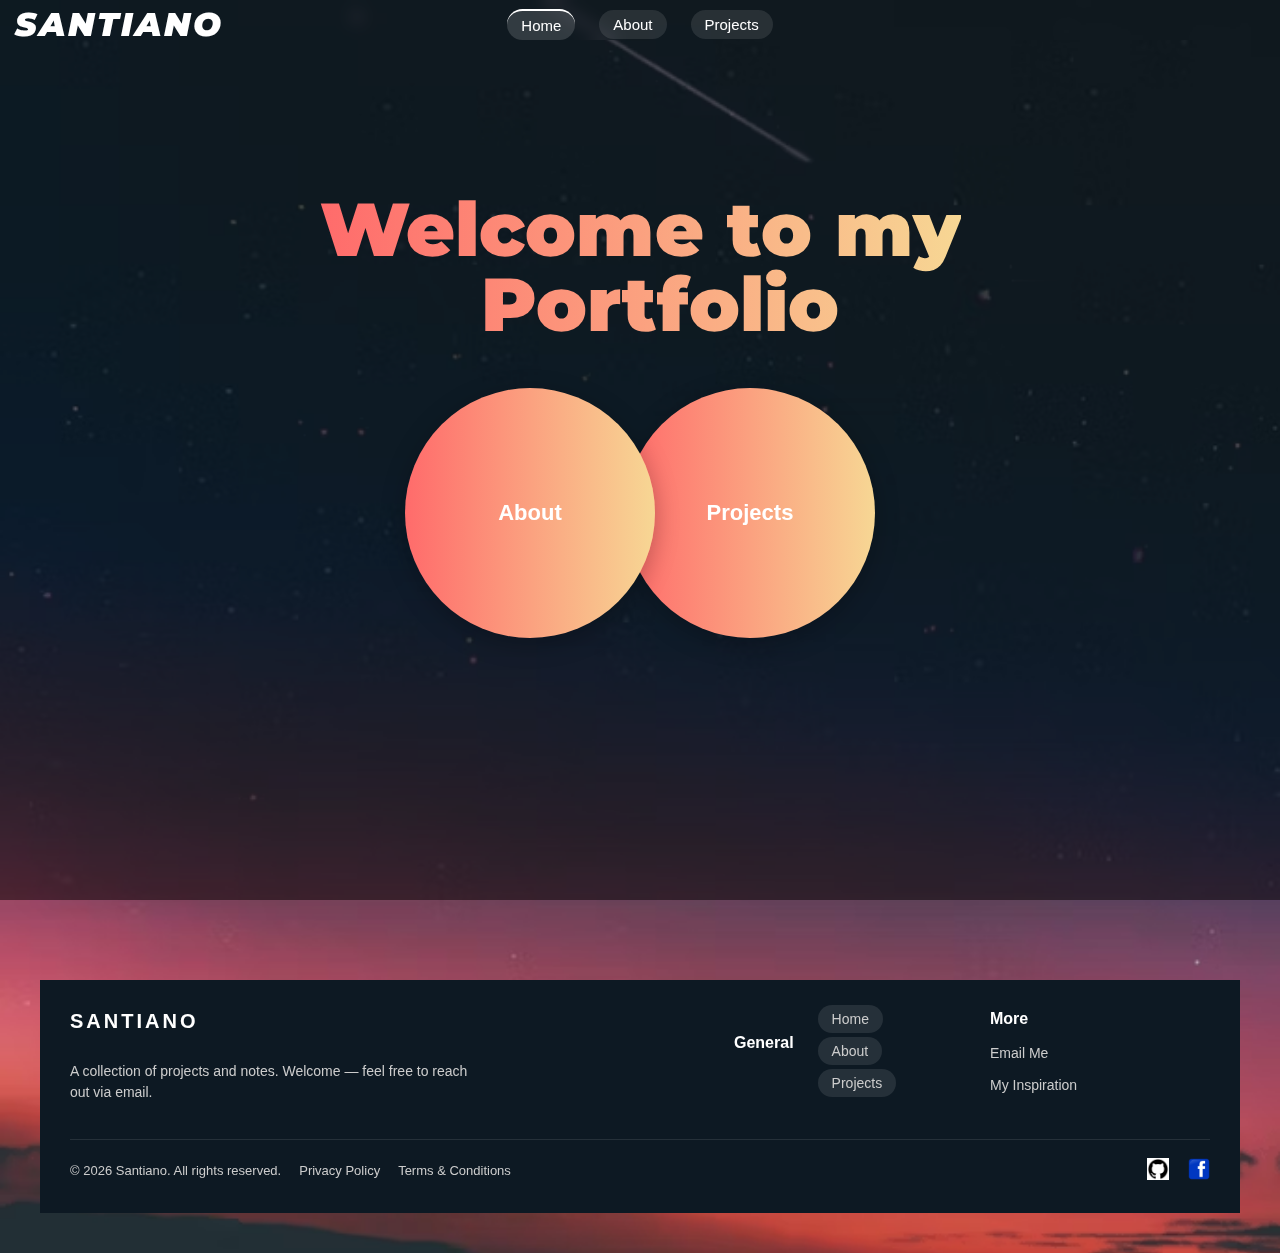
<file: index.html>
<!DOCTYPE html>
<html lang="en">
<head>
  <meta charset="UTF-8">
  <meta name="viewport" content="width=device-width, initial-scale=1.0">
  <title>Santiano | Home</title>
  <link rel="stylesheet" href="style.css">
  <link href="https://fonts.googleapis.com/css2?family=Montserrat:ital,wght@1,900&display=swap" rel="stylesheet">
</head>
<body>

  <!-- Navbar -->
  <header>
    <a href="index.html" id="title-link">
      <h1 id="title">Santiano</h1>
    </a>

    <nav>
      <a href="index.html" class="active">Home</a>
      <a href="about.html">About</a>
      <a href="projects.html">Projects</a>
    </nav>

  </header>

  <!-- Home Section -->
<section id="highlight-section" id="venn-links">
  <h2 class="highlight">
    Welcome to my<br><span class="tabbed">Portfolio</span>
  </h2>
  <div class="venn-container">
    <a href="about.html" class="venn-circle venn-about">About</a>
    <a href="projects.html" class="venn-circle venn-projects">Projects</a>
  </div>
</section>





<footer class="site-footer" role="contentinfo" aria-label="Site footer">
  <div class="footer-card" role="region" aria-label="Footer information">
    <div class="footer-grid">
      <!-- Left: brand + tagline -->
      <div class="footer-brand">
        <a class="footer-logo" href="index.html">SANTIANO</a>
        <p class="footer-tagline">
          A collection of projects and notes. Welcome — feel free to reach out via email.
        </p>
      </div>

      <!-- General links -->
      <nav class="footer-col">
        <h4>General</h4>
        <ul>
          <li><a href="index.html">Home</a></li>
          <li><a href="about.html">About</a></li>
          <li><a href="projects.html">Projects</a></li>
        </ul>
      </nav>

      <!-- More -->
      <div class="footer-col">
        <h4>More</h4>
        <ul>
          <li><a href="mailto:santianomelvin21@gmail.com">Email Me</a></li>
          <li><a href="https://aayushbharti.in/blog" target="_blank">My Inspiration</a></li>
        </ul>
      </div>
    </div>

    <!-- Bottom bar -->
    <div class="footer-bottom">
      <div class="left">
        <span>© <span id="year"></span> Santiano. All rights reserved.</span>
        <a href="privacy.html">Privacy Policy</a>
        <a href="terms.html">Terms &amp; Conditions</a>
      </div>

      <div class="right">
        <a href="https://github.com/melvinsantiano" target="_blank" aria-label="GitHub">
          <img src="images/icons/githubs.png" alt="GitHub" class="footer-icon">
        </a>
        <a href="https://www.facebook.com/" target="_blank" aria-label="Facebook">
          <img src="images/icons/facebook.png" alt="Facebook" class="footer-icon">
        </a>
      </div>
    </div>

  </div>
</footer>
<style>
    :root{
          --page-bg: #0d1923;  
          --card-bg: #0d1923;  
          --muted: #cccccc;    
          --accent: #ffffff;   
          --max-width: 1200px;
        }
        .site-footer {
          max-width: var(--max-width);
          margin: 0 auto;
          padding: 30px 30px;
          background: var(--card-bg);
          margin-bottom: 40px;
        }

        .footer-card{
          background: none;  
          padding: 0;
        }

        .footer-grid{
          display:grid;
          grid-template-columns: 1fr repeat(2, minmax(160px,220px));
          gap: 36px;
          align-items:start;
        }

        .footer-brand{
          display:flex;
          flex-direction:column;
          gap:14px;
        }
        .footer-logo {
          text-decoration:none;
          font-weight:700;
          font-size:20px;
          letter-spacing:3px;
          text-transform:uppercase;
          color: var(--accent);
        }
        .footer-tagline{
          color:var(--muted);
          font-size:14px;
          line-height:1.5;
          max-width: 420px;
        }
        .footer-col h4{
          margin:0 0 16px 0;
          font-size:16px;
          font-weight:600;
          color: var(--accent);
        }
        .footer-col ul{
          list-style:none;
          padding:0;
          margin:0;
          display:flex;
          flex-direction:column;
          gap:14px;
        }
        .footer-col a{
          color:var(--muted);
          text-decoration:none;
          font-size:14px;
          transition: color .18s, transform .12s;
        }
        .footer-col a:hover{
          color:var(--accent);
          transform: translateX(3px);
        }
        .footer-bottom{
          display:flex;
          align-items:center;
          justify-content:space-between;
          gap:16px;
          margin-top:22px;
          border-top: 1px solid rgba(255,255,255,0.1);
          padding-top:18px;
          color:var(--muted);
          font-size:13px;
        }
        .footer-bottom .left{
          display:flex;
          gap:18px;
          align-items:center;
        }
        .footer-bottom a{
          color:var(--muted);
          text-decoration:none;
          font-size:13px;
        }
        .footer-bottom a:hover{
          color:var(--accent);
        }
        .footer-bottom .right a {
          margin-left: 15px;
        }
        .footer-bottom .footer-icon {
          width: 22px; 
          height: 22px;  
          object-fit: contain;
          transition: opacity 0.3s, transform 0.2s;
        }
        .footer-bottom .footer-icon:hover {
          opacity: 0.7;
          transform: scale(1.1);
        }
</style>
<script>
  document.getElementById('year').textContent = new Date().getFullYear();
</script>


<script src="script.js"></script>
</body>

</html>
</file>
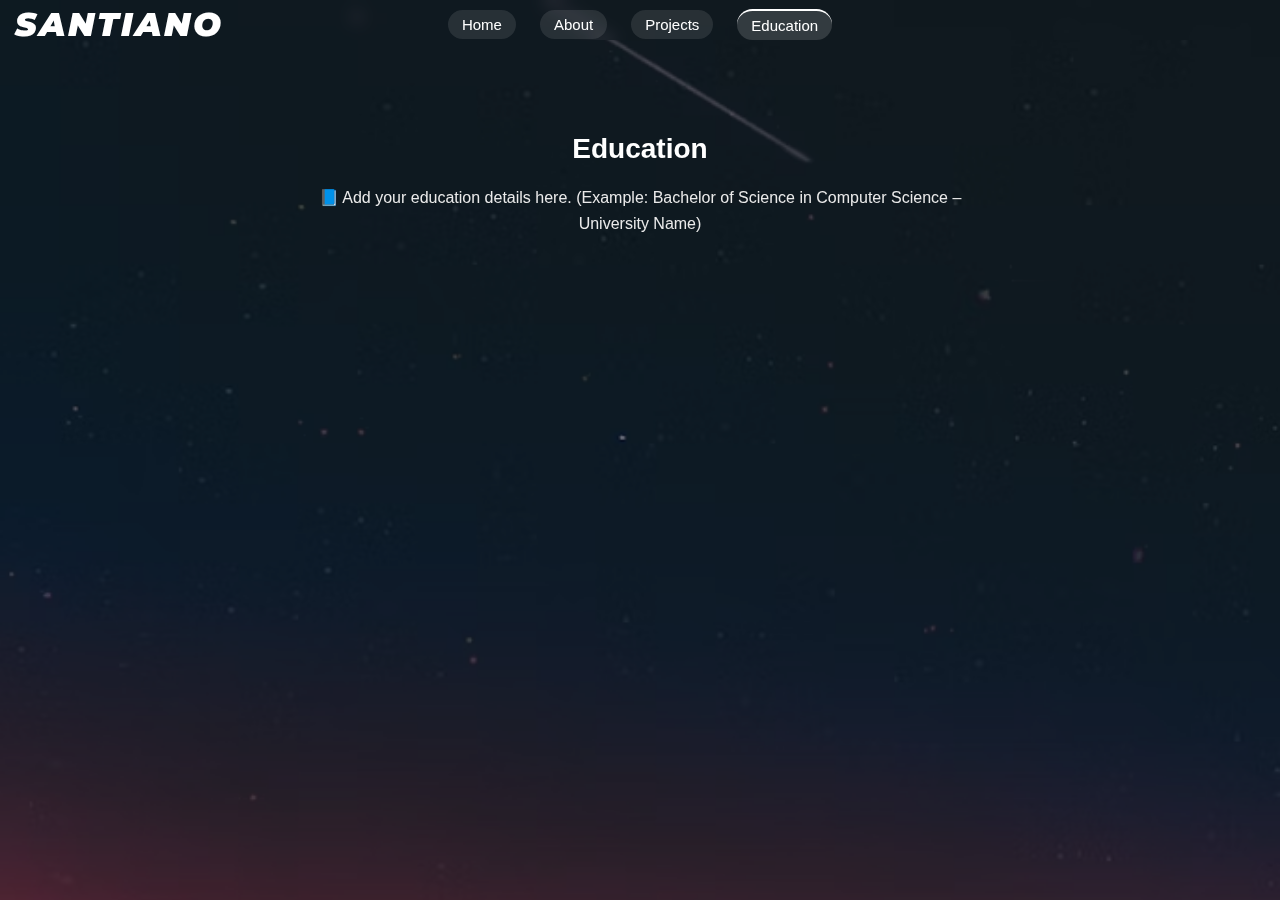
<file: education.html>
<!DOCTYPE html>
<html lang="en">
<head>
  <meta charset="UTF-8">
  <meta name="viewport" content="width=device-width, initial-scale=1.0">
  <title>Santiano | Education</title>
  <link rel="stylesheet" href="style.css">
  <link href="https://fonts.googleapis.com/css2?family=Montserrat:ital,wght@1,900&display=swap" rel="stylesheet">
</head>
<body>

  <!-- Navbar -->
  <header>
    <a href="index.html" id="title-link">
      <h1 id="title">Santiano</h1>
    </a>
    
    <nav>
      <a href="index.html">Home</a>
      <a href="about.html">About</a>
      <a href="projects.html">Projects</a>
      <a href="education.html" class="active">Education</a>
    </nav>

  </header>

  <!-- Education Section -->
  <section id="education">
    <h2>Education</h2>
    <p>
      📘 Add your education details here.  
      (Example: Bachelor of Science in Computer Science – University Name)
    </p>
  </section>

  <script src="script.js"></script>
  
</body>
</html>
</file>
<file: style.css>
/* Base */
body {
  margin: 0;
  font-family: "Segoe UI", Tahoma, Geneva, Verdana, sans-serif;
  color: #f5f5f5;
  scroll-behavior: smooth;
  position: relative;
  min-height: 100vh;

  /* Background image */
  background: url("images/bg.jpg") no-repeat center center fixed;
  background-size: cover;
}

/* Dark overlay */
body::before {
  content: "";
  position: fixed;
  top: 0; 
  left: 0; 
  right: 0; 
  bottom: 0;
  background: rgba(0, 0, 0, 0.5);
  z-index: -1;  
}

/* Navbar */
header {
  position: fixed;
  top: 0;
  width: 100%;
  background: transparent; 
  backdrop-filter: blur(8px); 
  -webkit-backdrop-filter: blur(8px);
  display: grid;
  grid-template-columns: 1fr auto 1fr;
  align-items: center;
  padding: 4px 15px;
  z-index: 1000;
  height: 40px;
  transition: backdrop-filter 0.3s ease;
  border-bottom: none;
  box-sizing: border-box;
}


header h1 {
  grid-column: 1;          
  justify-self: start;
  font-family: 'Montserrat', sans-serif;
  font-size: 33px;
  font-weight: 900;
  font-style: italic;
  color: white;
  text-transform: uppercase;
  letter-spacing: 2px;
  margin: 0;
  line-height: 40px;
}

/* Navigation */
nav {
  display: flex;
  gap: 1.5rem;
  align-items: center;
}

nav a {
  text-decoration: none;
  font-size: 15px;
  color: #ffffff;
  padding: 6px 14px;
  border-radius: 20px; 
  background: rgba(255, 255, 255, 0.1); 
  transition: background 0.3s, color 0.3s;
  white-space: nowrap;
}

nav a:hover {
  background: rgba(255, 255, 255, 0.2); 
  color: #ffd700;
}

/* Active page indicator */
nav a.active {
  border-top: 2px solid #ffffff; 
  background: rgba(255, 255, 255, 0.15); 
}


header::after {
  content: "";
  flex: 1;
}

/* Sections */
section {
  min-height: 100vh;
  padding: 90px 20px 50px;
  text-align: center;
  box-sizing: border-box;
}

section h2 {
  font-size: 28px; 
  margin-bottom: 20px;
  color: #ffffff;
}


/* Sections */
section {
  min-height: 100vh;
  padding: 90px 20px 50px;
  text-align: center;
  box-sizing: border-box;
}

section h2 {
  font-size: 28px; 
  margin-bottom: 20px;
  color: #ffffff;
}

section p {
  max-width: 700px;
  margin: auto;
  line-height: 1.6;
  color: #eaeaea;
  font-size: 16px;
}


/* Offset anchor padding for fixed header */
#about, #projects, #education, #info {
  padding-top: 110px;
}

/* Container: left text, right gallery */
.about-container {
  display: flex;
  align-items: center; 
  justify-content: space-between;
  gap: 40px;
  max-width: 1000px;
  margin: auto;
  padding: 15px 20px; 
  flex-wrap: wrap;
  box-sizing: border-box;
}


/* Left text */
.about-text {
  flex: 1;
  min-width: 300px;
  color: #eaeaea;
  text-align: left;
}


/* Sub-title */
.sub-title {
  font-size: 16px;
  color: gray;
  margin-bottom: -5px; 
  text-transform: uppercase;
  letter-spacing: 2px;
}

/* Main title */
.main-title {
  font-size: 32px; 
  line-height: 1.2; 
  margin-bottom: -68px; /* keep for desktop layout; overridden in media queries */
}

/* Highlight: Creative developer */
.highlight {
  font-family: 'Montserrat', sans-serif;
  font-weight: 900;
  font-size: 75px;
  background: linear-gradient(90deg, #ff6b6b, #f7d794, #6a89cc, #78e08f);
  background-size: 300% 300%;
  -webkit-background-clip: text;
  -webkit-text-fill-color: transparent;
  animation: gradientShift 4s ease infinite;
  margin-bottom: 1px;
  line-height: 1; 
}

.highlight .tabbed {
  display: inline-block;
  margin-left: 40px; 
}


/* Paragraphs */
.about-description {
  font-size: 18px; 
  line-height: 2; 
  margin-bottom: 15px;
  color: #eaeaea;
}


/* Gradient animation */
@keyframes gradientShift {
  0% { background-position: 0% 50%; }
  50% { background-position: 100% 50%; }
  100% { background-position: 0% 50%; }
}

/* Right gallery */
.about-gallery {
  flex: 1;
  min-width: 300px;
  max-width: 400px;
  height: 540px; 
  position: relative;
  perspective: 1000px;
  display: flex;
  flex-direction: column;
  justify-content: center; 
  margin-left: 20px; 
  box-sizing: border-box;
}

.gallery-window {
  width: 100%;
  height: 100%;
  position: relative;
  border-radius: 20px;
  overflow: visible; 
}

/* Slides */
.gallery-slide {
  position: absolute;
  top: 0;
  width: 90%;       
  height: 100%;     
  object-fit: cover;
  border-radius: 20px;
  transition: transform 1s ease, opacity 1s ease;
  z-index: 1;
  opacity: 0;
  left: 5%;          
}

/* Active slide */
.gallery-slide.active {
  transform: translateX(0) scale(1) rotateY(0deg);
  opacity: 1;
  z-index: 10;
}

/* Previous slide */
.gallery-slide.prev {
  transform: translateX(-10%) scale(0.9) rotateY(2deg); /* subtle peek */
  opacity: 0.7;
  z-index: 5;
}

/* Next slide */
.gallery-slide.next {
  transform: translateX(10%) scale(0.9) rotateY(-2deg); /* subtle peek */
  opacity: 0.7;
  z-index: 5;
}

/* Caption */
.gallery-caption {
  text-align: center;
  margin-top: 10px;
  font-weight: bold;
  font-size: 18px;
  color: #ffd700;
  position: relative;
  z-index: 20; 
}


.social-icons {
  display: flex;
  gap: 20px;
  justify-content: flex-start;
  margin-top: auto; 
}

.social-icons a img {
  width: 40px;
  height: 40px;
  transition: transform 0.3s, filter 0.3s;
}

.social-icons a:hover img {
  transform: scale(1.2);
  filter: brightness(1.3);
}



.experience-section {
  text-align: center;
  margin-top: 50px; 
  padding: 40px 20px;
}

.experience-subtitle {
  font-size: 20px;
  color: gray;
  text-transform: uppercase;
  letter-spacing: 2px;
  margin-bottom: -35px;
}

.experience-title {
  font-size: 40px; 
  font-weight: 700;
  color: #eaeaea;
  line-height: 1.2;
}

.experience-highlight {
  display: block;
  font-family: 'Montserrat', sans-serif;
  font-weight: 900;
  font-size: 60px; 
  background: linear-gradient(90deg, #ff6b6b, #f7d794, #6a89cc, #78e08f);
  background-size: 300% 300%;
  -webkit-background-clip: text;
  -webkit-text-fill-color: transparent;
  animation: gradientShift 4s ease infinite;
  margin-bottom: 65px;
}


/* Timeline container */
.timeline {
  position: relative;
  margin-top: 40px;
  display: flex;
  flex-direction: column;
  gap: 120px;
  max-width: 1000px;
  margin-left: auto;
  margin-right: auto;
  box-sizing: border-box;
}

/* timeline line */
.timeline-line {
  position: absolute;
  left: 30%;
  top: 0;
  bottom: 0;
  width: 12px;
  border-radius: 6px;
  background: #555;
  z-index: 1;
}

/* Line fill behind ball */
.timeline-fill {
  position: absolute;
  left: 30%;
  top: 0;
  width: 12px;
  border-radius: 6px;
  background: linear-gradient(to bottom, #4a90e2, #ff6b6b);
  height: 0;
  z-index: 2;
}

/* Circle with image */
.timeline-ball {
  position: absolute;
  left: 30%;
  transform: translateX(-50%);
  width: 30px;   
  height: 30px; 
  border-radius: 50%;
  border: 2px solid #fff;
  background: #1a1a1a; 
  z-index: 3;
  overflow: hidden; 
}

/* Image inside the circle */
.timeline-ball img {
  width: 100%;
  height: 100%;
  object-fit: cover;
  display: block;
}

/* Timeline items */
.timeline-item {
  display: flex;
  position: relative;
  gap: 20px;
}

/* Left side: date + company */
.timeline-left {
  width: 30%;
  text-align: right;
  padding-right: 40px; 
  box-sizing: border-box;
  color: #eaeaea;
}

/* Right side: content/work done */
.timeline-right {
  width: 70%; 
  padding-left: 250px; 
  color: #eaeaea;
  text-align: left; 
  box-sizing: border-box;
}

/* Text formatting */
.timeline-date {
  font-weight: 700;
  margin-bottom: 5px;
}

.timeline-company {
  font-size: 16px;
}

.timeline-content h3 {
  font-size: 22px;
  font-weight: 700;
  margin-bottom: 5px;
  text-align: left;
}

.timeline-content p {
  font-size: 16px;
  line-height: 1.6;
  text-align: left;
}

/** use to make a space for my site **/
.hobby-boxes {
  display: flex;
  justify-content: center;
  gap: 20px;
  margin-top: 30px;
  flex-wrap: wrap;
}

.hobby-box {
  width: 300px;
  background-color: #f0f4f8;
  padding: 20px;
  border-radius: 12px;
  box-shadow: 0 4px 8px rgba(0,0,0,0.1);
  text-align: center;
}

/* 🔧 Tools Box Background */
.tools-box {
  background-image: url('images/about/fbox_bg.jpg'); 
  background-size: cover;
  background-position: center;
  background-repeat: no-repeat;
  color: white; 
}

/* 🎵 Spotify & Website Box Background */
.hobby-box:nth-child(2) {
  background-image: url('images/about/sbox_bg.jpg'); 
  background-size: cover;
  background-position: center;
  background-repeat: no-repeat;
  color: white;
}

/* 🚀 Projects Box Background */
.hobby-box:nth-child(3) {
  background-image: url('images/about/tbox_bg.jpg'); 
  background-size: cover;
  background-position: center;
  background-repeat: no-repeat;
  color: white;
}

/* Title styling for tools box */
.tools-box h3 {
  margin-bottom: 10px;
  font-size: 1.3em;
}

/* Icon container */
.tool-icons {
  display: flex;
  justify-content: space-around;
  margin-top: 15px;
}

/* Individual icon box */
.tool-icon {
  width: 60px;
  height: 60px;
  padding: 10px;
  border-radius: 12px;
  transition: box-shadow 0.3s ease, transform 0.3s ease;
  background-color: white;
  display: flex;
  align-items: center;
  justify-content: center;
  position: relative;
}

/* Icon image */
.tool-icon img {
  max-width: 100%;
  max-height: 100%;
}

/* Glow + scale on hover */
.tool-icon:hover {
  box-shadow: 0 0 12px 4px rgba(0, 200, 255, 0.6);
  border-radius: 16px;
  transform: scale(1.1);
}

/* label under each icon */
.tool-icon::after {
  content: attr(title);
  position: absolute;
  bottom: -22px;
  font-size: 0.75em;
  color: #333;
  white-space: nowrap;
}

.project-icons {
  display: flex;
  justify-content: center;
  gap: 20px;
  margin-top: 15px;
}

.project-icon img {
  width: 50px;
  height: 50px;
  transition: transform 0.3s, box-shadow 0.3s;
}

.project-icon img:hover {
  transform: scale(1.1);
  box-shadow: 0 0 12px rgba(255, 255, 255, 0.6);
}


  /* Container */
  .carousel {
    max-width: 1280px;
    width: 100%;
    margin: 50px auto;
    overflow: hidden;
    position: relative;
    cursor: grab;
    user-select: none;
    -webkit-user-select: none;
  }
  .carousel:active { cursor: grabbing; }

  /* Track */
  .carousel-track {
    display: flex;
    gap: 20px;              
    will-change: transform;
    transform: translate3d(0,0,0);
  } /* <-- fixed missing brace */

  .card {
    flex: 0 0 300px;        
    height: 300px;
    background: #1e1e2f;
    border: 2px solid #6a89cc;
    border-radius: 12px;
    padding: 20px;
    color: #fff;
    text-align: center;
    box-shadow: 0 0 15px #6a89cc;
    animation: glowGradient 6s ease-in-out infinite;
    transition: transform 0.3s;
  }

  @keyframes glowGradient {
    0%   { box-shadow: 0 0 15px #ff6b6b, 0 0 30px #f7d794; border-color: #ff6b6b; }
    25%  { box-shadow: 0 0 15px #f7d794, 0 0 30px #6a89cc; border-color: #f7d794; }
    50%  { box-shadow: 0 0 15px #6a89cc, 0 0 30px #78e08f; border-color: #6a89cc; }
    75%  { box-shadow: 0 0 15px #78e08f, 0 0 30px #ff6b6b; border-color: #78e08f; }
    100% { box-shadow: 0 0 15px #ff6b6b, 0 0 30px #f7d794; border-color: #ff6b6b; }
  }

.card a {
  display: flex;
  flex-direction: column;
  align-items: center;
  justify-content: flex-start;
  text-decoration: none;
  color: #fff;
  height: 100%;
  width: 100%;
}

.card img {
  width: 100%;
  height: 80%;
  object-fit: cover;  
  border-radius: 8px;
  margin-bottom: 10px;
}

.sites-title {
  font-size: 18px;
  font-weight: bold;
  text-align: center;
}


/* games carousel */
  .games-carousel {
    position: relative;
    overflow: hidden;
  }

/* web carousel */
    .websites-carousel {
      position: relative;
      overflow: hidden;
    }


/* footer - moved here so single source of truth */
:root{
  --page-bg: #0d1923;  
  --card-bg: #0d1923;  
  --muted: #cccccc;    
  --accent: #ffffff;   
  --max-width: 1200px;
}
.site-footer {
  max-width: var(--max-width);
  margin: 0 auto;
  padding: 30px 30px;
  background: var(--card-bg);
  margin-bottom: 40px;
  box-sizing: border-box;
}

.footer-card{
  background: none;  
  padding: 0;
}

.footer-grid{
  display:grid;
  grid-template-columns: 1fr repeat(2, minmax(160px,220px));
  gap: 36px;
  align-items:start;
}

.footer-brand{
  display:flex;
  flex-direction:column;
  gap:14px;
}
.footer-logo {
  text-decoration:none;
  font-weight:700;
  font-size:20px;
  letter-spacing:3px;
  text-transform:uppercase;
  color: var(--accent);
}
.footer-tagline{
  color:var(--muted);
  font-size:14px;
  line-height:1.5;
  max-width: 420px;
}
.footer-col h4{
  margin:0 0 16px 0;
  font-size:16px;
  font-weight:600;
  color: var(--accent);
}
.footer-col ul{
  list-style:none;
  padding:0;
  margin:0;
  display:flex;
  flex-direction:column;
  gap:14px;
}
.footer-col a{
  color:var(--muted);
  text-decoration:none;
  font-size:14px;
  transition: color .18s, transform .12s;
}
.footer-col a:hover{
  color:var(--accent);
  transform: translateX(3px);
}
.footer-bottom{
  display:flex;
  align-items:center;
  justify-content:space-between;
  gap:16px;
  margin-top:22px;
  border-top: 1px solid rgba(255,255,255,0.1);
  padding-top:18px;
  color:var(--muted);
  font-size:13px;
}
.footer-bottom .left{
  display:flex;
  gap:18px;
  align-items:center;
}
.footer-bottom a{
  color:var(--muted);
  text-decoration:none;
  font-size:13px;
}
.footer-bottom a:hover{
  color:var(--accent);
}
.footer-bottom .right a {
  margin-left: 15px;
}
.footer-bottom .footer-icon {
  width: 22px; 
  height: 22px;  
  object-fit: contain;
  transition: opacity 0.3s, transform 0.2s;
}
.footer-bottom .footer-icon:hover {
  opacity: 0.7;
  transform: scale(1.1);
}


/* highlight section */
#highlight-section {
  display: flex;
  flex-direction: column;
  align-items: center;
  text-align: center;
  margin: 40px 0;
}

/* Venn container */
.venn-container {
  position: relative;
  margin-top: 45px; /* space below title */
  width: 550px;     /* a bit wider */
  height: 270px;
}

/* Base circle */
.venn-circle {
  position: absolute;
  width: 250px;
  height: 250px;
  border-radius: 50%;
  display: flex;
  justify-content: center;
  align-items: center;
  font-weight: 700;
  font-size: 22px;
  text-decoration: none;
  color: var(--accent);
  transition: transform 0.3s;
  background: linear-gradient(
    90deg,
    #ff6b6b,
    #f7d794,
    #6a89cc,
    #78e08f
  );
  background-size: 300% 300%;
  animation: circleGradientShift 6s ease infinite;
  box-shadow: 0 6px 25px rgba(0,0,0,0.25);
}

/* Left circle */
.venn-about {
  left: 40px; /* shifted outward */
  top: 0;
  z-index: 2;
}

/* Right circle */
.venn-projects {
  right: 40px; /* shifted outward */
  top: 0;
  z-index: 1;
}

/* Hover effect */
.venn-circle:hover {
  transform: scale(1.08);
}

/* Gradient animation */
@keyframes circleGradientShift {
  0% { background-position: 0% 50%; }
  50% { background-position: 100% 50%; }
  100% { background-position: 0% 50%; }
}
</file>
